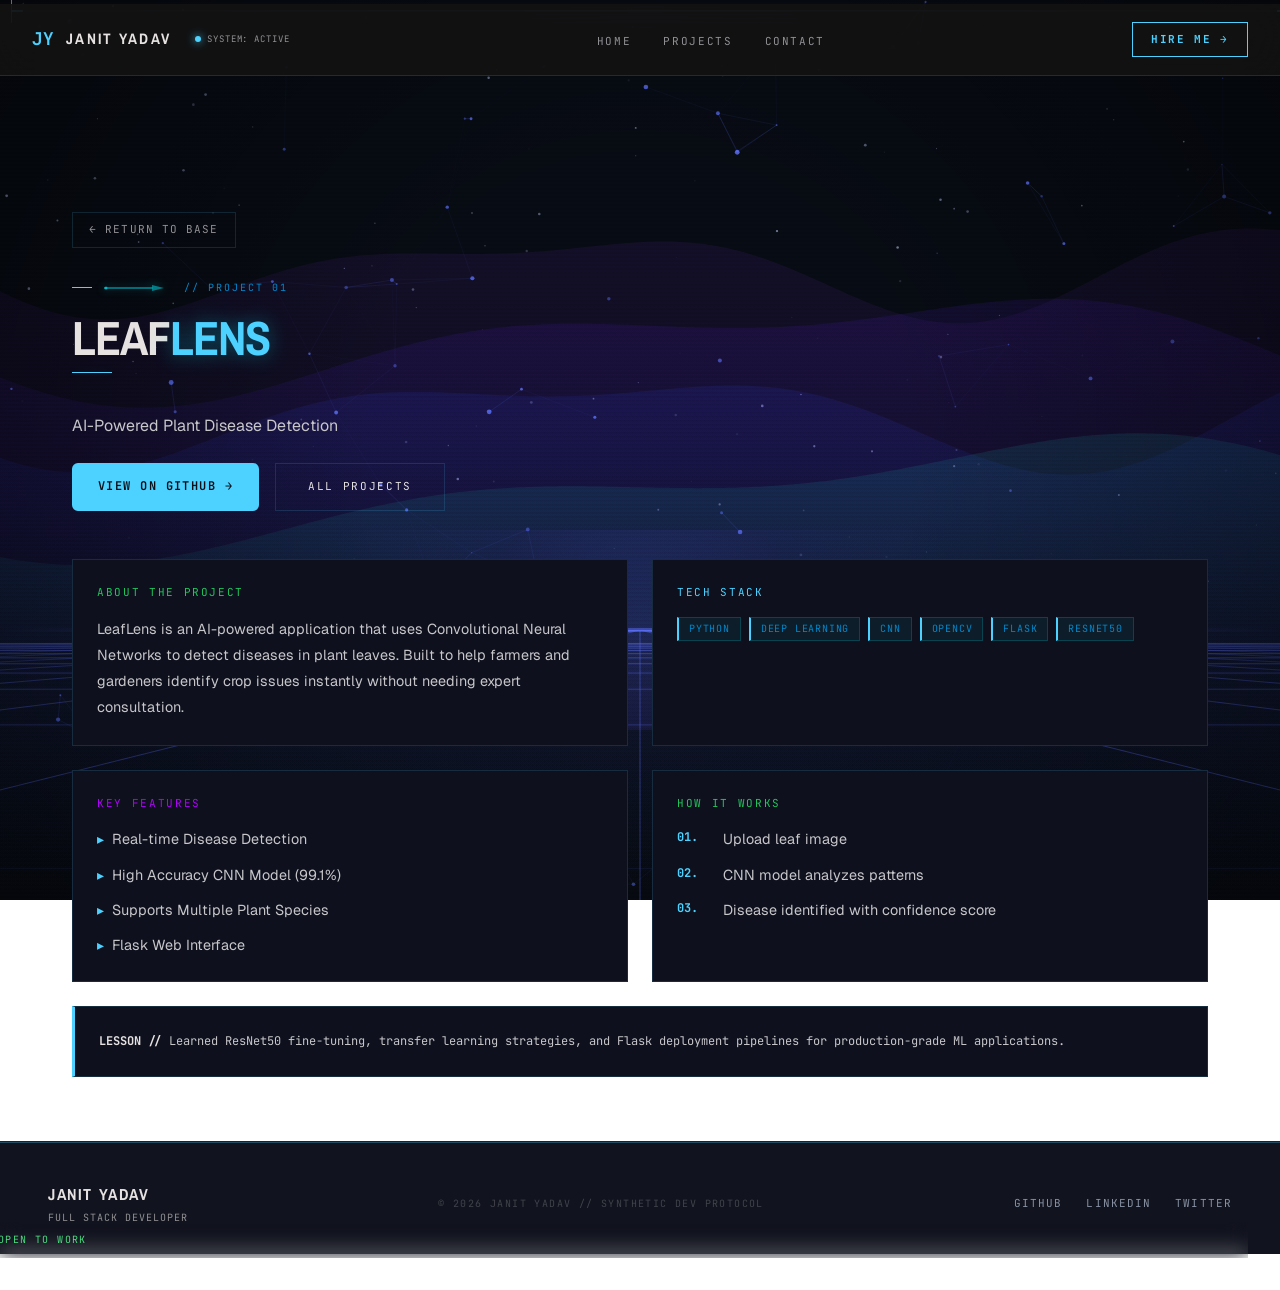
<file: leaflens.html>
<!DOCTYPE html>
<html lang="en">
<head>
  <meta charset="UTF-8"><meta name="viewport" content="width=device-width, initial-scale=1.0">
  <meta name="theme-color" content="#050507">
  <meta name="description" content="LeafLens — AI-powered plant disease detection. Built by Janit Yadav.">
  <title>LeafLens | Janit Yadav</title>
  <link rel="icon" type="image/svg+xml" href="data:image/svg+xml,<svg xmlns='http://www.w3.org/2000/svg' viewBox='0 0 32 32'><rect width='32' height='32' fill='%23050507'/><text x='50%' y='50%' dominant-baseline='central' text-anchor='middle' font-family='monospace' font-weight='800' font-size='14' fill='%2300dbe9'>JY</text></svg>">
  <link rel="preconnect" href="https://fonts.googleapis.com"><link rel="preconnect" href="https://fonts.gstatic.com" crossorigin>
  <link href="https://fonts.googleapis.com/css2?family=Archivo+Narrow:ital,wght@0,400;0,600;0,700;1,700&family=Geist:wght@300;400;500&family=JetBrains+Mono:wght@400;500;700&display=swap" rel="stylesheet">
  <link rel="stylesheet" href="style.css"><link rel="stylesheet" href="forge_additions.css">
</head>
<body>

  <div class="mythic-transition">
    <div class="void-bg"></div>
    <canvas id="mythic-canvas"></canvas>
    <div class="rune-circle"></div>
    <div class="eclipse-portal"></div>
  </div>
  <div class="viewport-frame"><div class="corner corner-tl"></div><div class="corner corner-tr"></div><div class="corner corner-bl"></div><div class="corner corner-br"></div></div>
  <div class="scanline-overlay"></div><div class="scroll-progress"></div>
  <nav>
    <a href="index.html" class="nav-logo"><span class="nav-logo-mark">JY</span><span class="nav-logo-name">Janit Yadav</span><span class="nav-status"><span class="status-dot"></span>SYSTEM: ACTIVE</span></a>
    <ul class="nav-links"><li><a href="index.html">HOME</a></li><li><a href="index.html#projects" class="active">PROJECTS</a></li><li><a href="index.html#contact">CONTACT</a></li></ul>
    <a href="index.html#contact" class="nav-cta">HIRE ME →</a>
    <button class="hamburger" id="hamburger"><span></span><span></span><span></span></button>
  </nav>
  <div class="mobile-menu" id="mobileMenu">
    <button class="mobile-close" id="mobileClose">✕</button>
    <a href="index.html" onclick="closeMobile()">HOME</a>
    <a href="index.html#projects" onclick="closeMobile()">PROJECTS</a>
    <a href="index.html#contact" onclick="closeMobile()">CONTACT</a>
  </div>
  <main>
    <section class="detail-hero">
      <div class="container">
        <a href="index.html#projects" class="back-btn">← RETURN TO BASE</a>
        <div style="display:flex;gap:2rem;align-items:flex-start;flex-wrap:wrap;margin-bottom:3rem">
          <div style="flex:1;min-width:280px">
            <div class="section-eyebrow"><svg class="katana-icon" viewBox="0 0 60 8" width="60" height="8"><line x1="0" y1="4" x2="48" y2="4" stroke="#00dbe9" stroke-width="1.5" stroke-linecap="round" opacity="0.6"/><polygon points="48,1 60,4 48,7" fill="#00dbe9" opacity="0.5"/><circle cx="2" cy="4" r="1.5" fill="#00dbe9" opacity="0.7"/></svg> // PROJECT 01</div>
            <h1 class="section-heading" id="pageTitle">LEAF<span class="accent">LENS</span></h1>
            <div class="heading-rule"></div>
            <p style="font-size:1rem;color:var(--text-secondary);margin-bottom:1.5rem">AI-Powered Plant Disease Detection</p>
            <div style="display:flex;gap:1rem;flex-wrap:wrap">
              <a href="https://github.com/janityadav16/LeafLens" target="_blank" class="btn-primary">VIEW ON GITHUB →</a>
              <a href="index.html#projects" class="btn-secondary">ALL PROJECTS</a>
            </div>
          </div>
        </div>
        <div class="detail-cards-grid">
          <div class="detail-card mouse-glow-target"><div class="detail-card-title" style="color:var(--green)">ABOUT THE PROJECT</div><p class="detail-card-body">LeafLens is an AI-powered application that uses Convolutional Neural Networks to detect diseases in plant leaves. Built to help farmers and gardeners identify crop issues instantly without needing expert consultation.</p></div>
          <div class="detail-card mouse-glow-target"><div class="detail-card-title" style="color:var(--cyan)">TECH STACK</div><div style="display:flex;flex-wrap:wrap;gap:0.5rem;margin-top:0.5rem"><span class="spec-chip">Python</span><span class="spec-chip">Deep Learning</span><span class="spec-chip">CNN</span><span class="spec-chip">OpenCV</span><span class="spec-chip">Flask</span><span class="spec-chip">ResNet50</span></div></div>
        </div>
        <div class="detail-cards-grid">
          <div class="detail-card mouse-glow-target"><div class="detail-card-title" style="color:var(--purple)">KEY FEATURES</div><ul class="detail-feature-list" style="margin-top:0.5rem"><li>Real-time Disease Detection</li><li>High Accuracy CNN Model (99.1%)</li><li>Supports Multiple Plant Species</li><li>Flask Web Interface</li></ul></div>
          <div class="detail-card mouse-glow-target"><div class="detail-card-title" style="color:var(--green)">HOW IT WORKS</div><div style="margin-top:0.5rem"><div class="detail-step"><span class="detail-step-num">01.</span> Upload leaf image</div><div class="detail-step"><span class="detail-step-num">02.</span> CNN model analyzes patterns</div><div class="detail-step"><span class="detail-step-num">03.</span> Disease identified with confidence score</div></div></div>
        </div>
        <div class="lesson-card"><strong>LESSON // </strong>Learned ResNet50 fine-tuning, transfer learning strategies, and Flask deployment pipelines for production-grade ML applications.</div>
      </div>
    </section>
    <footer><div class="footer-inner"><div class="footer-left"><div class="footer-name">Janit Yadav</div><div class="footer-role">Full Stack Developer</div></div><div class="footer-center">© 2026 JANIT YADAV // SYNTHETIC DEV PROTOCOL</div><div class="footer-right"><a href="https://github.com/janityadav16" target="_blank">GITHUB</a><a href="https://www.linkedin.com/in/janit-yadav-461140279/" target="_blank">LINKEDIN</a><a href="https://x.com/janityadav16" target="_blank">TWITTER</a></div></div></footer>
  </main>
  <a href="index.html#contact" class="open-to-work"><span class="ow-dot"></span>OPEN TO WORK</a>
  <script src="https://cdnjs.cloudflare.com/ajax/libs/gsap/3.12.2/gsap.min.js"></script>
  <script src="script.js"></script>
  <script src="js/forge.js"></script>
  <script src="js/transition.js"></script>
</body>
</html>
</file>
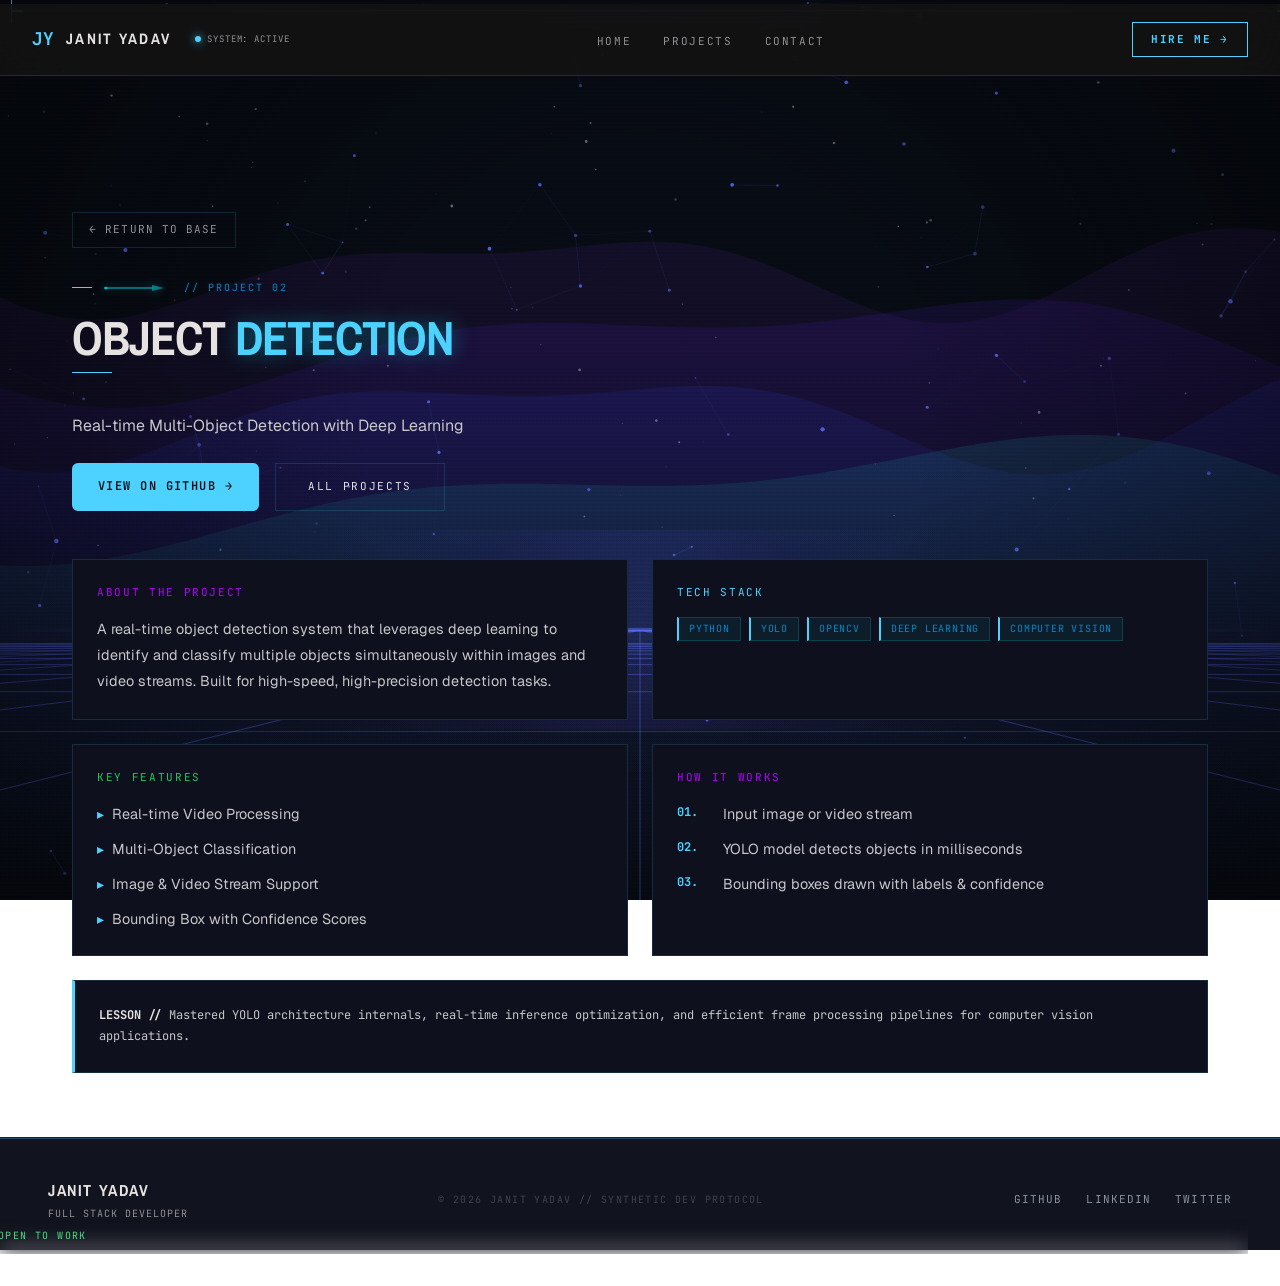
<file: objectdetection.html>
<!DOCTYPE html>
<html lang="en">
<head>
  <meta charset="UTF-8"><meta name="viewport" content="width=device-width, initial-scale=1.0">
  <meta name="theme-color" content="#050507">
  <meta name="description" content="Object Detection — Real-time multi-object detection with YOLO. Built by Janit Yadav.">
  <title>Object Detection | Janit Yadav</title>
  <link rel="icon" type="image/svg+xml" href="data:image/svg+xml,<svg xmlns='http://www.w3.org/2000/svg' viewBox='0 0 32 32'><rect width='32' height='32' fill='%23050507'/><text x='50%' y='50%' dominant-baseline='central' text-anchor='middle' font-family='monospace' font-weight='800' font-size='14' fill='%2300dbe9'>JY</text></svg>">
  <link rel="preconnect" href="https://fonts.googleapis.com"><link rel="preconnect" href="https://fonts.gstatic.com" crossorigin>
  <link href="https://fonts.googleapis.com/css2?family=Archivo+Narrow:ital,wght@0,400;0,600;0,700;1,700&family=Geist:wght@300;400;500&family=JetBrains+Mono:wght@400;500;700&display=swap" rel="stylesheet">
  <link rel="stylesheet" href="style.css"><link rel="stylesheet" href="forge_additions.css">
</head>
<body>

  <div class="mythic-transition">
    <div class="void-bg"></div>
    <canvas id="mythic-canvas"></canvas>
    <div class="rune-circle"></div>
    <div class="eclipse-portal"></div>
  </div>
  <div class="viewport-frame"><div class="corner corner-tl"></div><div class="corner corner-tr"></div><div class="corner corner-bl"></div><div class="corner corner-br"></div></div>
  <div class="scanline-overlay"></div><div class="scroll-progress"></div>
  <nav>
    <a href="index.html" class="nav-logo"><span class="nav-logo-mark">JY</span><span class="nav-logo-name">Janit Yadav</span><span class="nav-status"><span class="status-dot"></span>SYSTEM: ACTIVE</span></a>
    <ul class="nav-links"><li><a href="index.html">HOME</a></li><li><a href="index.html#projects" class="active">PROJECTS</a></li><li><a href="index.html#contact">CONTACT</a></li></ul>
    <a href="index.html#contact" class="nav-cta">HIRE ME →</a>
    <button class="hamburger" id="hamburger"><span></span><span></span><span></span></button>
  </nav>
  <div class="mobile-menu" id="mobileMenu">
    <button class="mobile-close" id="mobileClose">✕</button>
    <a href="index.html" onclick="closeMobile()">HOME</a>
    <a href="index.html#projects" onclick="closeMobile()">PROJECTS</a>
    <a href="index.html#contact" onclick="closeMobile()">CONTACT</a>
  </div>
  <main>
    <section class="detail-hero">
      <div class="container">
        <a href="index.html#projects" class="back-btn">← RETURN TO BASE</a>
        <div style="display:flex;gap:2rem;align-items:flex-start;flex-wrap:wrap;margin-bottom:3rem">
          <div style="flex:1;min-width:280px">
            <div class="section-eyebrow"><svg class="katana-icon" viewBox="0 0 60 8" width="60" height="8"><line x1="0" y1="4" x2="48" y2="4" stroke="#00dbe9" stroke-width="1.5" stroke-linecap="round" opacity="0.6"/><polygon points="48,1 60,4 48,7" fill="#00dbe9" opacity="0.5"/><circle cx="2" cy="4" r="1.5" fill="#00dbe9" opacity="0.7"/></svg> // PROJECT 02</div>
            <h1 class="section-heading" id="pageTitle">OBJECT <span class="accent">DETECTION</span></h1>
            <div class="heading-rule"></div>
            <p style="font-size:1rem;color:var(--text-secondary);margin-bottom:1.5rem">Real-time Multi-Object Detection with Deep Learning</p>
            <div style="display:flex;gap:1rem;flex-wrap:wrap">
              <a href="https://github.com/janityadav16/Minor-project-" target="_blank" class="btn-primary">VIEW ON GITHUB →</a>
              <a href="index.html#projects" class="btn-secondary">ALL PROJECTS</a>
            </div>
          </div>
        </div>
        <div class="detail-cards-grid">
          <div class="detail-card mouse-glow-target"><div class="detail-card-title" style="color:var(--purple)">ABOUT THE PROJECT</div><p class="detail-card-body">A real-time object detection system that leverages deep learning to identify and classify multiple objects simultaneously within images and video streams. Built for high-speed, high-precision detection tasks.</p></div>
          <div class="detail-card mouse-glow-target"><div class="detail-card-title" style="color:var(--cyan)">TECH STACK</div><div style="display:flex;flex-wrap:wrap;gap:0.5rem;margin-top:0.5rem"><span class="spec-chip">Python</span><span class="spec-chip">YOLO</span><span class="spec-chip">OpenCV</span><span class="spec-chip">Deep Learning</span><span class="spec-chip">Computer Vision</span></div></div>
        </div>
        <div class="detail-cards-grid">
          <div class="detail-card mouse-glow-target"><div class="detail-card-title" style="color:var(--green)">KEY FEATURES</div><ul class="detail-feature-list" style="margin-top:0.5rem"><li>Real-time Video Processing</li><li>Multi-Object Classification</li><li>Image &amp; Video Stream Support</li><li>Bounding Box with Confidence Scores</li></ul></div>
          <div class="detail-card mouse-glow-target"><div class="detail-card-title" style="color:var(--purple)">HOW IT WORKS</div><div style="margin-top:0.5rem"><div class="detail-step"><span class="detail-step-num">01.</span> Input image or video stream</div><div class="detail-step"><span class="detail-step-num">02.</span> YOLO model detects objects in milliseconds</div><div class="detail-step"><span class="detail-step-num">03.</span> Bounding boxes drawn with labels &amp; confidence</div></div></div>
        </div>
        <div class="lesson-card"><strong>LESSON // </strong>Mastered YOLO architecture internals, real-time inference optimization, and efficient frame processing pipelines for computer vision applications.</div>
      </div>
    </section>
    <footer><div class="footer-inner"><div class="footer-left"><div class="footer-name">Janit Yadav</div><div class="footer-role">Full Stack Developer</div></div><div class="footer-center">© 2026 JANIT YADAV // SYNTHETIC DEV PROTOCOL</div><div class="footer-right"><a href="https://github.com/janityadav16" target="_blank">GITHUB</a><a href="https://www.linkedin.com/in/janit-yadav-461140279/" target="_blank">LINKEDIN</a><a href="https://x.com/janityadav16" target="_blank">TWITTER</a></div></div></footer>
  </main>
  <a href="index.html#contact" class="open-to-work"><span class="ow-dot"></span>OPEN TO WORK</a>
  <script src="https://cdnjs.cloudflare.com/ajax/libs/gsap/3.12.2/gsap.min.js"></script>
  <script src="script.js"></script>
  <script src="js/forge.js"></script>
  <script src="js/transition.js"></script>
</body>
</html>
</file>
<file: style.css>
@import url('https://fonts.googleapis.com/css2?family=Archivo+Narrow:wght@400;600;700&family=JetBrains+Mono:wght@400;500;700&family=Geist:wght@400;500&display=swap');

:root {
  --bg:#030405; --surface:#0a0c14; --surface-low:#0e111d; --surface-mid:#141826;
  --surface-high:#1c2236; --surface-highest:#242a45;
  --text-primary:#e5e2e1; --text-secondary:#c7c6ca; --text-muted:#919094; --text-dim:#46464a;
  --cyan:#4dd2ff; --cyan-dim:#0088cc; --cyan-glow:rgba(77,210,255,0.15); --cyan-glow-strong:rgba(77,210,255,0.4);
  --ember:#00dbe9; --ember-glow:rgba(0,219,233,0.2);
  --border:rgba(77,210,255,0.15); --border-hover:rgba(77,210,255,0.5);
  --font-display:'Archivo Narrow',sans-serif; --font-body:'Geist',sans-serif; --font-mono:'JetBrains Mono',monospace;
  --color-blue:#4dd2ff; --color-purple:#b300ff; --color-green:#22c55e; --color-yellow:#facc15; --color-red:#ef4444;
  --green:#22c55e; --purple:#b300ff;
}
*,*::before,*::after{box-sizing:border-box;margin:0;padding:0}
html{scroll-behavior:smooth}
body{background:var(--bg);color:var(--text-primary);font-family:var(--font-body);font-size:16px;line-height:1.6;overflow-x:hidden;cursor:crosshair}
body::before{content:'';position:fixed;inset:0;background:repeating-linear-gradient(0deg,transparent,transparent 2px,rgba(0,0,0,0.03) 2px,rgba(0,0,0,0.03) 4px);pointer-events:none;z-index:1}
::selection{background:var(--cyan);color:#002022}
::-webkit-scrollbar{width:3px}
::-webkit-scrollbar-track{background:var(--bg)}
::-webkit-scrollbar-thumb{background:var(--cyan-dim)}
a{text-decoration:none;color:inherit}
img{max-width:100%}
.container{max-width:1200px;margin:0 auto;padding:0 2rem}

/* VIEWPORT FRAME */
.viewport-frame{position:fixed;top:10px;left:10px;right:10px;bottom:10px;border:1px solid rgba(180,180,184,0.1);pointer-events:none;z-index:9990}
.viewport-frame::before{content:'';position:absolute;top:-1px;left:20px;right:20px;height:1px;background:linear-gradient(90deg,transparent,var(--cyan),transparent);opacity:0.4}
.viewport-frame::after{content:'';position:absolute;bottom:-1px;left:20px;right:20px;height:1px;background:linear-gradient(90deg,transparent,var(--cyan-dim),transparent);opacity:0.3}
.corner{position:absolute;width:12px;height:12px;border-color:var(--cyan);border-style:solid;opacity:0.6}
.corner-tl{top:0;left:0;border-width:1px 0 0 1px}
.corner-tr{top:0;right:0;border-width:1px 1px 0 0}
.corner-bl{bottom:0;left:0;border-width:0 0 1px 1px}
.corner-br{bottom:0;right:0;border-width:0 1px 1px 0}

/* SCANLINE */
.scanline-overlay{position:fixed;inset:0;pointer-events:none;z-index:9989;overflow:hidden}
.scanline-overlay::after{content:'';position:absolute;left:0;right:0;height:2px;background:linear-gradient(to bottom,transparent,rgba(0,219,233,0.06),transparent);animation:scanMove 6s linear infinite}
@keyframes scanMove{0%{top:-2px}100%{top:100%}}

/* STATUS DOT */
.status-dot{width:6px;height:6px;background:var(--cyan);border-radius:50%;display:inline-block;margin-right:6px;animation:statusBlink 2s ease-in-out infinite;box-shadow:0 0 8px var(--cyan)}
@keyframes statusBlink{0%,100%{opacity:1}50%{opacity:0.3}}

/* NAV */
nav{position:fixed;top:0;left:0;right:0;height:72px;background:rgba(20,19,19,0.85);backdrop-filter:blur(20px);border-bottom:1px solid var(--border);display:flex;align-items:center;justify-content:space-between;padding:0 2rem;z-index:1000}
.nav-logo{display:flex;align-items:center;gap:12px;text-decoration:none}
.nav-logo-mark{font-family:var(--font-mono);font-size:1.1rem;color:var(--cyan);font-weight:700}
.nav-logo-name{font-family:var(--font-display);font-size:0.95rem;font-weight:700;color:var(--text-primary);text-transform:uppercase;letter-spacing:0.15em}
.nav-status{display:flex;align-items:center;font-family:var(--font-mono);font-size:9px;color:var(--text-muted);letter-spacing:0.1em;text-transform:uppercase;margin-left:12px}
.nav-links{display:flex;list-style:none;gap:2rem}
.nav-links a{font-family:var(--font-mono);font-size:11px;color:var(--text-muted);letter-spacing:0.15em;text-transform:uppercase;transition:color 0.2s;text-decoration:none;padding-bottom:2px}
.nav-links a:hover,.nav-links a.active{color:var(--cyan);border-bottom:1px solid var(--cyan)}
.nav-cta{font-family:var(--font-mono);font-size:11px;font-weight:700;letter-spacing:0.15em;text-transform:uppercase;color:var(--cyan);border:1px solid var(--cyan);padding:8px 18px;background:transparent;cursor:pointer;border-radius:0;transition:all 0.2s;text-decoration:none}
.nav-cta:hover{background:rgba(0,219,233,0.1);box-shadow:0 0 15px var(--cyan-glow-strong)}
.hamburger{display:none;flex-direction:column;gap:5px;background:none;border:none;cursor:pointer;padding:4px}
.hamburger span{display:block;width:22px;height:2px;background:var(--cyan);border-radius:0;transition:all 0.3s}
.mobile-menu{display:none;position:fixed;inset:0;background:rgba(10,10,11,0.97);z-index:999;flex-direction:column;align-items:center;justify-content:center;gap:2rem}
.mobile-menu.open{display:flex}
.mobile-menu a{font-family:var(--font-mono);font-size:1.2rem;color:var(--text-primary);letter-spacing:0.2em;text-transform:uppercase}
.mobile-menu a:hover{color:var(--cyan)}
.mobile-close{background:none;border:1px solid var(--border);color:var(--text-muted);font-size:1.2rem;cursor:pointer;position:absolute;top:1.5rem;right:1.5rem;width:40px;height:40px;display:flex;align-items:center;justify-content:center;border-radius:0}

/* HERO */
.hero{min-height:100vh;display:grid;grid-template-columns:55fr 45fr;align-items:center;padding:0 2rem;padding-top:72px;gap:2rem;position:relative;overflow:hidden}
.hero-left{display:flex;flex-direction:column;gap:1.5rem;z-index:2}
.hero-eyebrow{font-family:var(--font-mono);font-size:11px;color:var(--cyan);letter-spacing:0.2em;text-transform:uppercase;display:flex;flex-direction:column;gap:8px}
.hero-eyebrow-line{width:16px;height:1px;background:var(--cyan)}
.hero-name{font-family:var(--font-display);font-size:clamp(4rem,9vw,8rem);font-weight:700;color:var(--text-primary);letter-spacing:-0.04em;line-height:0.95;text-transform:uppercase}
.role-badge{display:inline-flex;align-items:center;padding:6px 14px;border:1px solid var(--border);background:var(--surface-low);font-family:var(--font-mono);font-size:12px;color:var(--text-secondary);letter-spacing:0.1em;border-left:3px solid var(--cyan);border-radius:0;width:fit-content}
.hero-tagline{font-family:var(--font-body);font-size:16px;color:var(--text-secondary);max-width:420px;line-height:1.7}
.hero-buttons{display:flex;gap:1rem;flex-wrap:wrap}
.btn-primary{display:inline-flex;align-items:center;gap:10px;padding:14px 32px;background:var(--cyan);color:#002022;border:none;font-family:var(--font-mono);font-size:11px;font-weight:700;letter-spacing:0.15em;text-transform:uppercase;cursor:pointer;border-radius:0;transition:box-shadow 0.2s,transform 0.15s;text-decoration:none;position:relative;overflow:hidden}
.btn-primary::before{content:'';position:absolute;inset:0;background:rgba(255,255,255,0.1);transform:translateX(-100%);transition:transform 0.3s ease}
.btn-primary:hover::before{transform:translateX(0)}
.btn-primary:hover{box-shadow:0 0 25px var(--cyan-glow-strong),0 0 50px rgba(0,219,233,0.2);transform:translateY(-2px)}
.btn-primary:active{transform:translateY(1px);box-shadow:0 0 10px var(--cyan-glow)}
.btn-secondary{display:inline-flex;align-items:center;gap:10px;padding:14px 32px;background:transparent;color:var(--text-primary);border:1px solid var(--border);font-family:var(--font-mono);font-size:11px;letter-spacing:0.15em;text-transform:uppercase;cursor:pointer;border-radius:0;transition:all 0.2s;text-decoration:none}
.btn-secondary:hover{border-color:var(--cyan);color:var(--cyan);box-shadow:inset 0 0 10px rgba(0,219,233,0.04)}
.hero-meta{font-family:var(--font-mono);font-size:10px;color:var(--text-dim);letter-spacing:0.1em;text-transform:uppercase}
.hero-right{display:flex;align-items:center;justify-content:center;position:relative;z-index:2}
#bladeCanvas{width:100%;height:100%;min-height:500px}

/* SECTION BASE */
section{padding:6rem 2rem;position:relative}
.section-eyebrow{font-family:var(--font-mono);font-size:10px;color:var(--cyan-dim);letter-spacing:0.2em;text-transform:uppercase;margin-bottom:1rem;display:flex;align-items:center;gap:12px}
.section-eyebrow::before{content:'';width:20px;height:1px;background:var(--cyan);display:inline-block}
.section-heading{font-family:var(--font-display);font-size:clamp(2rem,4vw,3rem);font-weight:700;color:var(--text-primary);letter-spacing:-0.02em;line-height:1.1;text-transform:uppercase;margin-bottom:0.5rem;cursor:default}
.section-heading .accent{color:var(--cyan);text-shadow:0 0 20px rgba(0,219,233,0.4)}
.heading-rule{width:40px;height:1px;background:var(--cyan);margin-bottom:2.5rem;box-shadow:0 0 8px var(--cyan-glow)}
.section-sub{font-family:var(--font-body);color:var(--text-muted);font-size:1rem;margin-bottom:2rem}

/* CARDS */
.card{background:var(--surface-low);border:1px solid var(--border);border-radius:0;position:relative;transition:border-color 0.3s,box-shadow 0.3s}
.card::before{content:'';position:absolute;top:0;left:0;width:3px;height:100%;background:var(--cyan);opacity:0;transition:opacity 0.3s}
.card:hover{border-color:rgba(0,219,233,0.3);box-shadow:0 0 20px rgba(0,219,233,0.06),inset 0 0 20px rgba(0,219,233,0.02)}
.card:hover::before{opacity:1}

/* SPEC CHIP */
.spec-chip{display:inline-flex;align-items:center;padding:3px 10px;background:rgba(0,219,233,0.06);border:1px solid rgba(0,219,233,0.2);border-left:2px solid var(--cyan);font-family:var(--font-mono);font-size:10px;color:var(--cyan-dim);letter-spacing:0.08em;text-transform:uppercase;border-radius:0}

/* ABOUT */
.about-grid{display:grid;grid-template-columns:1fr 1fr;gap:3rem;align-items:start}
.about-canvas-wrap{border:1px solid var(--border);position:relative;background:var(--surface-low);min-height:380px}
.about-hud-label{position:absolute;top:0;left:0;font-family:var(--font-mono);font-size:9px;color:var(--cyan-dim);letter-spacing:0.1em;text-transform:uppercase;padding:6px 10px;background:rgba(0,0,0,0.5);border-right:1px solid var(--border);border-bottom:1px solid var(--border)}
#network-canvas{width:100%;height:100%;min-height:380px;display:block}
.spec-sheet{border:1px solid var(--border);background:var(--surface-low)}
.spec-row{display:flex;align-items:baseline;gap:1rem;padding:0.75rem 1.25rem;border-bottom:1px solid rgba(255,255,255,0.04);font-family:var(--font-mono);font-size:12px}
.spec-row:last-child{border-bottom:none}
.spec-key{color:var(--cyan-dim);letter-spacing:0.1em;text-transform:uppercase;font-size:10px;min-width:100px;flex-shrink:0}
.spec-val{color:var(--text-primary);font-size:13px;font-family:var(--font-body)}
.spec-val.status-active{color:var(--green)}
.stat-cards{display:grid;grid-template-columns:repeat(3,1fr);gap:1rem;margin-top:1.5rem}
.stat-card{background:transparent;border:1px solid var(--border);padding:1.25rem;border-radius:0;position:relative}
.stat-card::before{content:'';position:absolute;top:0;left:0;width:100%;height:2px;background:var(--cyan);opacity:0.4}
.stat-num{font-family:var(--font-display);font-size:2.5rem;font-weight:700;color:var(--cyan);text-shadow:0 0 20px rgba(0,219,233,0.4);cursor:default}
.stat-label{font-family:var(--font-mono);font-size:9px;color:var(--text-muted);letter-spacing:0.15em;text-transform:uppercase;margin-top:4px}

/* ARSENAL */
.arsenal-grid{display:grid;grid-template-columns:repeat(auto-fill,minmax(220px,1fr));gap:1rem;margin-top:2rem}
.arsenal-card{background:var(--surface-low);border:1px solid var(--border);border-left:2px solid var(--skill-color,var(--cyan));border-radius:0;padding:1.25rem;position:relative;transition:all 0.25s ease}
.arsenal-card::after{content:attr(data-skill-name);position:absolute;top:4px;right:8px;font-family:var(--font-mono);font-size:9px;color:var(--text-dim);letter-spacing:0.1em;text-transform:uppercase}
.arsenal-card:hover{background:var(--surface-mid);border-color:var(--skill-color,var(--cyan));transform:translateY(-3px)}
.ac-name{font-family:var(--font-mono);font-size:12px;font-weight:700;color:var(--text-primary);margin-bottom:0.75rem;letter-spacing:0.05em}
.ac-bar-track{display:flex;gap:2px;height:6px;width:100%;margin-bottom:0.5rem}
.ac-bar-segment{flex:1;height:100%;background:var(--surface-high);transition:background 0.1s}
.ac-bar-segment.filled{background:var(--skill-color,var(--cyan));box-shadow:0 0 4px var(--skill-color,var(--cyan))}
.skill-category-badge{display:inline-block;padding:2px 8px;font-family:var(--font-mono);font-size:9px;letter-spacing:0.1em;text-transform:uppercase;border-left:2px solid currentColor;background:rgba(0,0,0,0.3);margin-top:0.5rem}
.skill-ticker{overflow:hidden;border-top:1px solid var(--border);border-bottom:1px solid var(--border);padding:0.75rem 0;margin-bottom:2rem}
.ticker-track{display:flex;gap:2rem;white-space:nowrap;animation:tickerMove 25s linear infinite;font-family:var(--font-mono);font-size:11px;color:var(--text-muted);letter-spacing:0.1em;text-transform:uppercase}
@keyframes tickerMove{0%{transform:translateX(0)}100%{transform:translateX(-50%)}}
.hud-line{font-family:var(--font-mono);font-size:10px;color:var(--cyan-dim);border-left:2px solid var(--cyan);padding-left:12px;margin-bottom:1.5rem}

/* PROJECTS */
.projects-grid{display:grid;grid-template-columns:repeat(auto-fill,minmax(min(100%, 420px),1fr));gap:2rem;margin-top:2rem}
.project-card{background:var(--surface-low);border:1px solid var(--border);border-radius:0;overflow:hidden;position:relative;transition:border-color 0.3s,box-shadow 0.3s}
.project-card:hover{border-color:rgba(0,219,233,0.35);box-shadow:0 0 30px rgba(0,219,233,0.08)}
.project-accent-strip{height:2px;background:var(--cyan);width:100%}
.project-body{padding:1.5rem}
.project-num-watermark{position:absolute;top:0.5rem;right:1rem;font-family:var(--font-display);font-size:8rem;font-weight:700;color:var(--text-primary);opacity:0.04;line-height:1;pointer-events:none;user-select:none}
.project-status-row{display:flex;align-items:center;gap:1rem;margin-bottom:1rem}
.status-live{display:flex;align-items:center;gap:6px;font-family:var(--font-mono);font-size:10px;color:var(--green);letter-spacing:0.1em}
.project-title{font-family:var(--font-display);font-size:1.6rem;font-weight:700;color:var(--text-primary);text-transform:uppercase;margin-bottom:0.75rem;cursor:default}
.project-desc{font-family:var(--font-body);font-size:0.9rem;color:var(--text-secondary);line-height:1.7;margin-bottom:1rem}
.tech-stack{display:flex;flex-wrap:wrap;gap:0.5rem;margin-bottom:1rem}
.project-accuracy{font-family:var(--font-mono);font-size:11px;font-weight:700;letter-spacing:0.1em;text-transform:uppercase;margin-bottom:1rem}
.project-actions{display:flex;gap:0.75rem;flex-wrap:wrap}
.project-link{font-family:var(--font-mono);font-size:11px;letter-spacing:0.1em;text-transform:uppercase;padding:8px 16px;border:1px solid var(--border);color:var(--text-secondary);transition:all 0.2s;border-radius:0}
.project-link:hover{border-color:var(--cyan);color:var(--cyan)}
.project-link.primary{background:var(--cyan);color:#002022;border-color:var(--cyan);font-weight:700}
.project-link.primary:hover{box-shadow:0 0 15px var(--cyan-glow-strong)}
.project-learned{padding:0.75rem 1.5rem;border-top:1px solid var(--border);font-family:var(--font-mono);font-size:10px;color:var(--text-muted);letter-spacing:0.05em}
.project-learned::before{content:'LESSON // ';color:var(--cyan-dim)}
.projects-intro{display:flex;justify-content:space-between;align-items:center;flex-wrap:wrap;gap:1rem;margin-bottom:0.5rem}
.projects-count{font-family:var(--font-mono);font-size:11px;color:var(--text-muted);letter-spacing:0.1em;text-transform:uppercase}

/* CONTACT */
#contact{background:transparent}
.signal-status{display:flex;align-items:center;gap:0.75rem;font-family:var(--font-mono);font-size:10px;color:var(--cyan-dim);margin-bottom:2rem;letter-spacing:0.1em}
.status-sep{color:var(--text-dim)}
.contact-main-grid{display:grid;grid-template-columns:1fr 1fr;gap:3rem;margin-top:2rem}
.social-grid{display:flex;flex-direction:column;gap:0.75rem}
.social-card{background:var(--surface-low);border:1px solid var(--border);border-radius:0;padding:1rem 1.25rem;min-height:72px;text-decoration:none;color:var(--text-secondary);display:flex;align-items:center;gap:1rem;position:relative;overflow:hidden;transition:all 0.25s ease}
.social-card::after{content:'';position:absolute;bottom:0;left:0;right:0;height:1px;background:var(--cyan);transform:scaleX(0);transition:transform 0.3s ease;transform-origin:left}
.social-card:hover{border-color:rgba(0,219,233,0.3);color:var(--text-primary);box-shadow:0 0 15px rgba(0,219,233,0.06)}
.social-card:hover::after{transform:scaleX(1)}
.sc-icon{width:40px;height:40px;background:var(--surface-high);border:1px solid var(--border);display:flex;align-items:center;justify-content:center;font-family:var(--font-mono);font-size:12px;font-weight:700;color:var(--cyan);flex-shrink:0;border-radius:0}
.sc-name{font-family:var(--font-mono);font-size:12px;color:var(--text-primary);font-weight:700;text-transform:uppercase;letter-spacing:0.08em}
.sc-handle{font-size:11px;color:var(--text-muted);margin-top:2px}
.sc-arrow{margin-left:auto;font-size:1.1rem;color:var(--text-dim);transition:color 0.2s}
.social-card:hover .sc-arrow{color:var(--cyan)}
.contact-form-card{background:var(--surface-low);border:1px solid var(--border);padding:2rem}
.cf-row{display:grid;grid-template-columns:1fr 1fr;gap:1.5rem;margin-bottom:1.5rem}
.cf-group{display:flex;flex-direction:column;gap:0.5rem;position:relative;margin-bottom:1.5rem}
.cf-label{font-family:var(--font-mono);font-size:10px;color:var(--cyan-dim);letter-spacing:0.15em;text-transform:uppercase}
.cf-input{background:transparent;border:none;border-bottom:1px solid var(--border);border-radius:0;color:var(--text-primary);font-family:var(--font-mono);padding:12px 0;font-size:13px;transition:border-color 0.2s;width:100%}
.cf-input:focus{border-bottom-color:var(--cyan);box-shadow:0 1px 0 var(--cyan);outline:none}
.cf-textarea{resize:vertical;min-height:120px}
.cf-counter{font-family:var(--font-mono);font-size:10px;color:var(--text-dim);text-align:right;margin-top:4px}
.cf-submit{width:100%;padding:14px 32px;background:var(--cyan);color:#002022;border:none;font-family:var(--font-mono);font-size:11px;font-weight:700;letter-spacing:0.15em;text-transform:uppercase;cursor:pointer;border-radius:0;transition:all 0.2s;margin-top:1rem}
.cf-submit:hover{box-shadow:0 0 25px var(--cyan-glow-strong);transform:translateY(-2px)}
.cf-group.focused .cf-input{border-bottom-color:var(--cyan)}

/* FOOTER */
footer{background:rgba(5,5,7,0.9);border-top:1px solid var(--border);padding:2rem;position:relative}
footer::before{content:'';position:absolute;top:0;left:0;right:0;height:1px;background:var(--cyan);opacity:0.3}
.footer-inner{max-width:1200px;margin:0 auto;display:flex;align-items:center;justify-content:space-between;flex-wrap:wrap;gap:1rem}
.footer-left{}
.footer-name{font-family:var(--font-display);font-size:1rem;font-weight:700;text-transform:uppercase;letter-spacing:0.1em;color:var(--text-primary)}
.footer-role{font-family:var(--font-mono);font-size:10px;color:var(--text-muted);letter-spacing:0.1em;text-transform:uppercase;margin-top:2px}
.footer-center{font-family:var(--font-mono);font-size:10px;color:var(--text-dim);letter-spacing:0.05em;text-align:center}
.footer-right{display:flex;gap:1.5rem}
.footer-right a{font-family:var(--font-mono);font-size:10px;color:var(--text-muted);letter-spacing:0.15em;text-transform:uppercase;transition:color 0.2s}
.footer-right a:hover{color:var(--cyan)}

/* SCROLL PROGRESS */
.scroll-progress{position:fixed;top:0;left:0;height:2px;background:var(--cyan);z-index:9999;width:0%;transition:width 0.1s;box-shadow:0 0 8px var(--cyan-glow)}

/* BLADE MINI */
.blade-mini{width:80px;height:200px;opacity:0.5;flex-shrink:0}

/* DETAIL PAGE */
.detail-hero{padding-top:calc(72px + 4rem);padding-bottom:4rem;padding-left:2rem;padding-right:2rem;min-height:auto}
.back-btn{display:inline-flex;align-items:center;gap:0.5rem;font-family:var(--font-mono);font-size:11px;letter-spacing:0.1em;text-transform:uppercase;color:var(--text-muted);border:1px solid var(--border);padding:8px 16px;margin-bottom:2rem;transition:all 0.2s;border-radius:0}
.back-btn:hover{color:var(--cyan);border-color:var(--cyan)}
.detail-cards-grid{display:grid;grid-template-columns:repeat(auto-fit,minmax(280px,1fr));gap:1.5rem;margin-bottom:1.5rem}
.detail-card{background:var(--surface-low);border:1px solid var(--border);border-radius:0;padding:1.5rem}
.detail-card-title{font-family:var(--font-mono);font-size:11px;letter-spacing:0.15em;text-transform:uppercase;margin-bottom:1rem}
.detail-card-body{color:var(--text-secondary);line-height:1.8;font-size:0.9rem}
.detail-feature-list{list-style:none;display:flex;flex-direction:column;gap:0.75rem}
.detail-feature-list li{color:var(--text-secondary);font-size:0.9rem}
.detail-feature-list li::before{content:'▸ ';color:var(--cyan);margin-right:4px}
.detail-step{display:flex;gap:1rem;align-items:flex-start;color:var(--text-secondary);font-size:0.9rem;margin-bottom:0.75rem}
.detail-step-num{font-family:var(--font-mono);font-size:12px;font-weight:700;color:var(--cyan);min-width:30px}
.lesson-card{background:var(--surface-low);border:1px solid var(--border);border-left:3px solid var(--cyan);padding:1.5rem;font-family:var(--font-mono);font-size:12px;color:var(--text-secondary);line-height:1.8}
.lesson-card strong{color:var(--text-primary)}

/* RESPONSIVE */
@media(max-width:1024px){
  .hero{grid-template-columns:1fr}
  #bladeCanvas{min-height:350px}
  .about-grid{grid-template-columns:1fr}
  .contact-main-grid{grid-template-columns:1fr}
  .projects-grid{grid-template-columns:1fr}
}
@media(max-width:768px){
  .viewport-frame{display:none}
  body{cursor:default}
  .arsenal-grid{grid-template-columns:repeat(2,1fr)}
  .social-grid{}
  .cf-row{grid-template-columns:1fr}
  nav{padding:0 1rem}
  section{padding:3rem 1rem}
  .hero-name{font-size:clamp(3rem,12vw,5rem)}
  .nav-links{display:none}
  .hamburger{display:flex}
  .blade-mini{display:none}
  .stat-cards{grid-template-columns:repeat(3,1fr)}
  .projects-grid{grid-template-columns:1fr}
  .hero{padding:0 1rem;padding-top:72px}
  .open-to-work{bottom:1rem;right:1rem;padding:8px 12px;font-size:9px}
}
@media(max-width:480px){
  .nav-status{display:none}
  .spec-row{flex-direction:column;align-items:flex-start;gap:4px}
  .spec-val{text-align:left}
  .hero-buttons{flex-direction:column;width:100%}
  .hero-buttons a{width:100%;justify-content:center}
  .open-to-work{display:none}
  .projects-intro{flex-direction:column;align-items:flex-start;gap:0.5rem}
  .arsenal-grid{grid-template-columns:repeat(2,1fr);gap:0.6rem}
  .arsenal-card{padding:0.85rem}
  .stat-cards{grid-template-columns:repeat(2,1fr)}
  .footer-inner{flex-direction:column;text-align:center}
  .footer-right{justify-content:center}
}

/* NETWORK CANVAS */
#network-canvas{display:block;width:100%;height:100%}

/* ANIMATIONS */
@keyframes fadeInUp{from{opacity:0;transform:translateY(30px)}to{opacity:1;transform:translateY(0)}}
.reveal{opacity:0;transform:translateY(30px);transition:opacity 0.7s ease,transform 0.7s ease}
.reveal.visible{opacity:1;transform:translateY(0)}

/* TRUST BADGES */
.trust-badges{display:flex;gap:1.5rem;flex-wrap:wrap;margin-bottom:1.5rem}
.trust-badges span{font-family:var(--font-mono);font-size:10px;color:var(--text-muted);letter-spacing:0.1em;text-transform:uppercase}
.trust-badges span::before{content:'✓ ';color:var(--cyan)}

/* LEARNING ROW */
.learning-row{display:flex;align-items:center;gap:0.75rem;margin-top:2rem;font-family:var(--font-mono);font-size:11px;color:var(--text-muted);letter-spacing:0.1em}
.learn-label{color:var(--cyan-dim);text-transform:uppercase}
.learn-text{color:var(--cyan)}
.learn-cursor{color:var(--cyan);animation:blink 1s infinite}
@keyframes blink{0%,100%{opacity:1}50%{opacity:0}}

/* OPEN TO WORK */
.open-to-work{position:fixed;bottom:2rem;right:2rem;display:flex;align-items:center;gap:8px;padding:10px 16px;background:rgba(20,19,19,0.9);border:1px solid var(--border);font-family:var(--font-mono);font-size:10px;color:var(--text-secondary);letter-spacing:0.1em;text-transform:uppercase;backdrop-filter:blur(10px);z-index:100;transition:border-color 0.2s;border-radius:0}
.open-to-work:hover{border-color:var(--cyan);color:var(--cyan)}
.ow-dot{width:8px;height:8px;background:var(--green);border-radius:50%;animation:statusBlink 2s infinite}

/* SCROLL-TRIGGERED REVEAL ANIMATIONS */
.reveal-section {
  opacity: 0 !important;
  transform: translateY(32px) !important;
  transition: opacity 0.65s cubic-bezier(0.22, 1, 0.36, 1) !important, transform 0.65s cubic-bezier(0.22, 1, 0.36, 1) !important;
}

.reveal-section.revealed {
  opacity: 1 !important;
  transform: translateY(0) !important;
}

.reveal-item {
  opacity: 0 !important;
  transform: translateY(32px) !important;
  transition: opacity 0.65s cubic-bezier(0.22, 1, 0.36, 1) !important, transform 0.65s cubic-bezier(0.22, 1, 0.36, 1) !important;
}

.revealed .reveal-item {
  opacity: 1 !important;
  transform: translateY(0) !important;
}

/* ── FEATURE 1: PAGE LOAD BOOT SEQUENCE ── */
#bootOverlay {
  position: fixed;
  inset: 0;
  background: #080c14;
  z-index: 9999;
  display: flex;
  justify-content: center;
  align-items: center;
  font-family: var(--font-mono), monospace;
  transition: opacity 0.6s ease;
}

.boot-terminal {
  max-width: 480px;
  width: 90%;
  padding: 2.5rem;
  background: rgba(255, 255, 255, 0.01);
  border: 1px solid rgba(91, 110, 245, 0.15);
  border-radius: 12px;
  box-shadow: 0 10px 40px rgba(0, 0, 0, 0.5);
  box-sizing: border-box;
}

.boot-line {
  color: #5b6ef5;
  font-size: 13px;
  margin-bottom: 0.8rem;
  line-height: 1.6;
  white-space: pre-wrap;
  word-wrap: break-word;
}

.boot-line .success-check {
  color: #4ade80;
  font-weight: bold;
}

.boot-cursor {
  display: inline-block;
  width: 8px;
  height: 15px;
  background: #5b6ef5;
  margin-left: 4px;
  vertical-align: middle;
  animation: bootBlink 0.8s infinite;
}

@keyframes bootBlink {
  0%, 100% { opacity: 1; }
  50% { opacity: 0; }
}

/* ── FEATURE 3: CURRENTLY BUILDING TICKER ── */
.status-ticker {
  display: flex;
  align-items: center;
  justify-content: space-between;
  width: 100%;
  border-top: 1px solid rgba(91, 110, 245, 0.12);
  border-bottom: 1px solid rgba(91, 110, 245, 0.12);
  padding: 10px 0;
  margin: 1.5rem 0;
  box-sizing: border-box;
  font-family: var(--font-mono), monospace;
  background: transparent;
  gap: 1.5rem;
}

.ticker-left {
  display: flex;
  align-items: center;
  gap: 8px;
  flex-shrink: 0;
}

.pulse-dot {
  width: 6px;
  height: 6px;
  background: #4ade80;
  border-radius: 50%;
  display: inline-block;
  animation: tickerPulse 1.5s infinite;
}

@keyframes tickerPulse {
  0%, 100% { transform: scale(1); opacity: 1; }
  50% { transform: scale(1.4); opacity: 0.5; }
}

.ticker-label {
  color: #4ade80;
  font-size: 11px;
  letter-spacing: 0.15em;
  font-weight: 700;
}

.ticker-right {
  display: flex;
  align-items: center;
  overflow: hidden;
  height: 18px;
  flex-grow: 1;
}

.ticker-text {
  color: rgba(91, 110, 245, 0.6);
  font-size: 11px;
  opacity: 1;
  transition: opacity 0.4s ease-in-out;
}

/* ── FEATURE 4: VERTICAL TIMELINE SECTION ── */
.timeline-wrap {
  position: relative;
  max-width: 900px;
  margin: 3rem auto 0;
  padding: 2rem 0;
}

.timeline-wrap::before {
  content: '';
  position: absolute;
  top: 0;
  bottom: 0;
  left: 50%;
  width: 1px;
  background: rgba(91, 110, 245, 0.25);
  transform: translateX(-50%);
}

.timeline-item {
  position: relative;
  width: 50%;
  padding: 1.5rem 3rem;
  box-sizing: border-box;
}

.timeline-item-left {
  left: 0;
  text-align: right;
}

.timeline-item-right {
  left: 50%;
  text-align: left;
}

.timeline-dot {
  position: absolute;
  top: 1.8rem;
  width: 8px;
  height: 8px;
  background: #5b6ef5;
  border-radius: 50%;
  box-shadow: 0 0 12px #5b6ef5;
  z-index: 2;
}

.timeline-item-left .timeline-dot {
  right: -4px;
}

.timeline-item-right .timeline-dot {
  left: -4px;
}

.timeline-year {
  font-family: var(--font-mono), monospace;
  font-size: 13px;
  color: #5b6ef5;
  letter-spacing: 0.15em;
  margin-bottom: 0.5rem;
}

.timeline-title {
  color: #e8eaf6;
  font-size: 16px;
  font-weight: 600;
  margin-bottom: 0.75rem;
}

.timeline-desc {
  color: #8892a4;
  font-size: 13px;
  line-height: 1.7;
  margin-bottom: 0.75rem;
}

.timeline-tags {
  display: flex;
  flex-wrap: wrap;
  gap: 0.5rem;
}

.timeline-item-left .timeline-tags {
  justify-content: flex-end;
}

.timeline-tag {
  display: inline-flex;
  align-items: center;
  padding: 3px 10px;
  background: rgba(91, 110, 245, 0.06);
  border: 1px solid rgba(91, 110, 245, 0.2);
  border-left: 2px solid #5b6ef5;
  font-family: var(--font-mono), monospace;
  font-size: 10px;
  color: #5b6ef5;
  letter-spacing: 0.08em;
  text-transform: uppercase;
  border-radius: 0;
}

.timeline-tag.success {
  background: rgba(74, 222, 128, 0.06);
  border-color: rgba(74, 222, 128, 0.2);
  border-left-color: #4ade80;
  color: #4ade80;
}

@media (max-width: 768px) {
  .timeline-wrap::before {
    left: 20px;
  }
  .timeline-item {
    width: 100%;
    left: 0 !important;
    text-align: left !important;
    padding: 1.5rem 1rem 1.5rem 3rem;
  }
  .timeline-dot {
    left: 16px !important;
    right: auto !important;
  }
  .timeline-item-left .timeline-tags {
    justify-content: flex-start;
  }
}

/* ── FEATURE 5: WORKING CONTACT FORM ── */
.contact-form-container {
  max-width: 720px;
  margin: 3rem auto 0;
}

.cf-input {
  background: rgba(255, 255, 255, 0.03) !important;
  border: 1px solid #1e2545 !important;
  border-radius: 8px !important;
  padding: 12px 16px !important;
  font-family: var(--font-mono), monospace !important;
  color: #e8eaf6 !important;
  width: 100% !important;
  box-sizing: border-box !important;
  transition: border-color 0.2s, box-shadow 0.2s !important;
}

.cf-input::placeholder {
  color: #8892a488;
}

.cf-input:focus {
  border-color: #5b6ef5 !important;
  box-shadow: 0 0 0 3px rgba(91, 110, 245, 0.1) !important;
  outline: none !important;
}

.cf-label {
  display: block;
  font-family: var(--font-mono), monospace;
  font-size: 11px;
  color: #5b6ef599;
  letter-spacing: 0.12em;
  text-transform: uppercase;
  margin-bottom: 0.5rem;
}

.cf-submit-btn {
  background: linear-gradient(135deg, #5b6ef5, #7c3aed) !important;
  color: white !important;
  border: none !important;
  border-radius: 8px !important;
  padding: 14px !important;
  width: 100% !important;
  font-family: var(--font-mono), monospace !important;
  font-weight: 600;
  letter-spacing: 0.05em;
  cursor: pointer !important;
  transition: opacity 0.2s, transform 0.2s !important;
}

.cf-submit-btn:hover {
  opacity: 0.85;
  transform: translateY(-1px);
}

.cf-submit-btn:disabled {
  opacity: 0.6 !important;
  cursor: not-allowed !important;
}

.form-status-msg {
  padding: 1rem;
  border-radius: 8px;
  line-height: 1.6;
}

.social-links-row {
  display: grid;
  grid-template-columns: repeat(4, 1fr);
  gap: 1rem;
  margin-top: 3rem;
}

@media (max-width: 768px) {
  .social-links-row {
    grid-template-columns: repeat(2, 1fr);
  }
}

@media (max-width: 480px) {
  .social-links-row {
    grid-template-columns: 1fr;
  }
}

/* ── FEATURE 8: KONAMI CODE EASTER EGG ── */
.secret-modal-backdrop {
  position: fixed;
  inset: 0;
  background: rgba(8, 12, 20, 0.97);
  z-index: 10000;
  display: flex;
  justify-content: center;
  align-items: center;
  opacity: 0;
  pointer-events: none;
  transition: opacity 0.3s ease;
}

.secret-modal-backdrop.show {
  opacity: 1;
  pointer-events: auto;
}

.secret-modal {
  background: #080c14;
  border: 1px solid #5b6ef5;
  border-radius: 12px;
  max-width: 480px;
  width: 90%;
  padding: 32px;
  position: relative;
  box-shadow: 0 0 30px rgba(91, 110, 245, 0.25);
  box-sizing: border-box;
  font-family: var(--font-mono), monospace;
}

.secret-close-btn {
  position: absolute;
  top: 16px;
  right: 16px;
  background: none;
  border: none;
  color: #5b6ef599;
  font-size: 20px;
  cursor: pointer;
  transition: color 0.2s;
}

.secret-close-btn:hover {
  color: #5b6ef5;
}

.secret-terminal-line {
  color: #e8eaf6;
  font-size: 13px;
  line-height: 1.6;
  margin-bottom: 0.5rem;
  white-space: pre-wrap;
}

.secret-terminal-line.success {
  color: #4ade80;
}

.secret-terminal-line.accent {
  color: #5b6ef5;
}

.secret-terminal-line a {
  color: #5b6ef5;
  text-decoration: underline;
  cursor: pointer;
}

.secret-terminal-line a:hover {
  color: #4ade80;
}
</file>
<file: forge_additions.css>
/* ═══════════════════════════════ FORGE ADDITIONS ═══════════════════════════════ */

/* BODY atmosphere */
body {
  background: #05020a;
  background-image:
    radial-gradient(ellipse 80% 60% at 20% 0%, rgba(138,43,226,0.08) 0%, transparent 60%),
    radial-gradient(ellipse 60% 40% at 80% 100%, rgba(0,219,233,0.04) 0%, transparent 50%);
  animation: lightningTheme 8s infinite;
}

@keyframes lightningTheme {
  0%, 91%, 93%, 95%, 100% { background-color: #05020a; }
  92% { background-color: #1a0b2e; }
  94% { background-color: #2d134d; }
}

/* HERO STYLES REMOVED (Scroller disabled for smooth transition) */

/* CYBER DIVIDER */
.cyber-divider {
  display: flex; align-items: center; gap: 1rem;
  padding: 1.5rem 2rem; max-width: 1100px; margin: 0 auto;
}
.cd-line { flex: 1; height: 1px; background: linear-gradient(90deg, transparent, rgba(0,219,233,0.3), transparent); }
.cd-label { font-family: 'JetBrains Mono',monospace; font-size: 9px; color: rgba(0,219,233,0.4); letter-spacing: 0.2em; white-space: nowrap; }

/* KATANA ICON */
.katana-icon {
  display: inline-block; vertical-align: middle; margin-right: 8px;
  filter: drop-shadow(0 0 4px rgba(0,219,233,0.6));
  animation: kPulse 2s ease-in-out infinite;
}
@keyframes kPulse {
  0%,100% { opacity: 0.6; filter: drop-shadow(0 0 4px rgba(0,219,233,0.6)); }
  50% { opacity: 1; filter: drop-shadow(0 0 8px rgba(0,219,233,0.9)); }
}

/* MOUSE GLOW TARGET */
.mouse-glow-target { --mouse-x: 50%; --mouse-y: 50%; position: relative; isolation: isolate; }
.mouse-glow-target::after {
  content: ''; position: absolute; inset: -1px;
  background: radial-gradient(300px circle at var(--mouse-x) var(--mouse-y), rgba(0,136,255,0.15), transparent 50%);
  pointer-events: none; opacity: 0; transition: opacity 0.3s; z-index: 10;
}
.mouse-glow-target:hover::after { opacity: 1; }

/* ARSENAL IMPROVED */
.arsenal-section-grid {
  display: grid; grid-template-columns: 1fr 1fr 1fr;
  gap: 2rem; margin-top: 2rem;
}
.arsenal-category {
  background: var(--surface-low); border: 1px solid var(--border);
  border-radius: 0; overflow: hidden;
}
.arsenal-category-header {
  padding: 1rem 1.25rem; border-bottom: 1px solid var(--border);
  display: flex; align-items: center; gap: 0.75rem;
}
.arsenal-category-title {
  font-family: var(--font-mono); font-size: 11px; font-weight: 700;
  letter-spacing: 0.15em; text-transform: uppercase;
}
.arsenal-category-icon { width: 8px; height: 8px; border-radius: 50%; flex-shrink: 0; }
.arsenal-skill-row {
  padding: 0.85rem 1.25rem; border-bottom: 1px solid rgba(255,255,255,0.03);
  display: flex; flex-direction: column; gap: 0.4rem;
}
.arsenal-skill-row:last-child { border-bottom: none; }
.skill-row-top { display: flex; justify-content: space-between; align-items: center; }
.skill-name-label { font-family: var(--font-mono); font-size: 11px; color: var(--text-primary); letter-spacing: 0.05em; }
.skill-pct-label { font-family: var(--font-mono); font-size: 9px; color: var(--text-dim); letter-spacing: 0.08em; }
.skill-bar-wrap { display: flex; gap: 2px; height: 5px; }
.skill-bar-seg { flex: 1; height: 100%; background: var(--surface-high); border-radius: 0; transition: background 0.15s; }
.skill-bar-seg.filled { 
  box-shadow: 0 0 3px var(--seg-color, var(--cyan)); 
  animation: segPulse 2s infinite alternate;
}
@keyframes segPulse {
  0% { opacity: 0.7; box-shadow: 0 0 2px var(--seg-color, var(--cyan)); }
  100% { opacity: 1; box-shadow: 0 0 8px var(--seg-color, var(--cyan)); }
}

/* FORGE CANVAS z-index fix — all content above it */
nav, main, .viewport-frame, .scanline-overlay, .scroll-progress, .open-to-work {
  position: relative; z-index: 2;
}
nav { z-index: 1000; }

/* Make all sections transparent so forge canvas shows through */
section, #contact, footer {
  background: transparent !important;
  position: relative;
  z-index: 2;
}
/* Footer keeps a thin top border for definition */
footer {
  background: rgba(5,5,7,0.85) !important;
}

/* PERFORMANCE */
.about-canvas-wrap { will-change: transform; }

/* RESPONSIVE FORGE */
@media(max-width:768px) {
  .cyber-divider { padding: 1rem; }
  .katana-icon { display: none; }
}
@media(prefers-reduced-motion: reduce) {
  #forgeCanvas, #katanaCanvas { display: none !important; }
  * { animation: none !important; transition: none !important; }
}

/* NEURAL HUD */
.bio-module-inner {
  position: absolute; inset: 0; background: #05080f;
  overflow: hidden; font-family: 'JetBrains Mono', monospace; color: #a1a1aa;
}
.bio-hud-header {
  position: absolute; top: 1rem; left: 1rem; z-index: 10;
  font-size: 0.75rem; letter-spacing: 0.1em; color: var(--color-blue);
  text-shadow: 0 0 5px var(--color-blue); opacity: 0.8;
}
.bio-scanline {
  position: absolute; inset: 0; z-index: 5; pointer-events: none;
  background: linear-gradient(to bottom, transparent, rgba(77,210,255,0.05) 50%, transparent);
  height: 20%; animation: scanline 4s linear infinite;
}
@keyframes scanline {
  0% { transform: translateY(-100%); }
  100% { transform: translateY(500%); }
}
#neural-hud-canvas {
  position: absolute; inset: 0; width: 100%; height: 100%; z-index: 2;
}
.bio-corners > div {
  position: absolute; width: 8px; height: 8px; border: 1px solid var(--color-blue);
  z-index: 10; opacity: 0.5;
}
.bio-corners .c-tl { top: 0; left: 0; border-right: none; border-bottom: none; }
.bio-corners .c-tr { top: 0; right: 0; border-left: none; border-bottom: none; }
.bio-corners .c-bl { bottom: 0; left: 0; border-right: none; border-top: none; }
.bio-corners .c-br { bottom: 0; right: 0; border-left: none; border-top: none; }

.bio-hud-bottom-left, .bio-hud-bottom-right {
  position: absolute; bottom: 1rem; z-index: 10;
  font-size: 0.65rem; letter-spacing: 0.05em; line-height: 1.4;
}
.bio-hud-bottom-left { left: 1rem; }
.bio-hud-bottom-right { right: 1rem; text-align: right; }
.bio-hud-bottom-left span, .bio-hud-bottom-right span { color: #fff; }

.neural-tooltip {
  position: absolute; background: rgba(5,8,15,0.9); border: 1px solid var(--color-blue);
  padding: 0.5rem 0.75rem; color: #fff; font-size: 0.7rem; pointer-events: none;
  opacity: 0; transition: opacity 0.2s, transform 0.2s; z-index: 20;
  box-shadow: 0 0 10px rgba(77,210,255,0.2); transform: translate(-50%, -100%);
  white-space: nowrap; font-family: 'JetBrains Mono', monospace;
}
.neural-tooltip.active { opacity: 1; transform: translate(-50%, -120%); }
.neural-tooltip .tt-title { color: var(--color-blue); margin-bottom: 2px; font-weight: bold; font-size: 0.8rem; }
.neural-tooltip .tt-stat { color: #a1a1aa; }

/* MYTHIC TRANSITION */
.mythic-transition {
  position: fixed; inset: 0; z-index: 9999; pointer-events: none;
  display: flex; align-items: center; justify-content: center;
  overflow: hidden;
}
.mythic-transition .void-bg {
  position: absolute; inset: 0; background: radial-gradient(circle at center, #2d004d 0%, #050508 80%);
  opacity: 0; transform: scale(1.2); pointer-events: none;
}
#mythic-canvas {
  position: absolute; inset: 0; width: 100vw; height: 100vh; z-index: 2; pointer-events: none;
}
.rune-circle {
  position: absolute; width: 100%; height: 100%; border-radius: 50%;
  z-index: 3; pointer-events: none; opacity: 0; transform: scale(0.8) rotate(0deg);
  display: flex; align-items: center; justify-content: center;
}
.rune {
  position: absolute; color: var(--color-cyan, #00e5ff); font-family: 'JetBrains Mono', monospace;
  font-size: 24px; font-weight: bold; text-shadow: 0 0 10px var(--color-cyan, #00e5ff);
}
.eclipse-portal {
  position: absolute; width: 100vw; height: 100vh; background: #050507; z-index: 4;
  clip-path: polygon(50% 50%, 50% 50%, 50% 50%, 50% 50%); /* Starts closed as a point */
  display: flex; align-items: center; justify-content: center; pointer-events: none;
}

/* ═══════════════════ NEW TECH CARD SYSTEM ═══════════════════ */
.skills-categories-grid {
  display: grid;
  grid-template-columns: 1fr;
  gap: 2.5rem;
  margin-top: 2rem;
  perspective: 1000px;
}

.skills-category-group {
  display: flex;
  flex-direction: column;
  gap: 1.25rem;
}

.skills-cat-title {
  font-family: 'JetBrains Mono', monospace;
  font-size: 11px;
  font-weight: 700;
  letter-spacing: 0.15em;
  color: rgba(0, 219, 233, 0.4);
  text-transform: uppercase;
  border-left: 2px solid #00dbe9;
  padding-left: 8px;
}

.tech-cards-grid {
  display: grid;
  grid-template-columns: repeat(auto-fill, minmax(200px, 1fr));
  gap: 1.25rem;
}

.tech-card-3d {
  height: 120px;
  perspective: 1000px;
  cursor: pointer;
}

.card-inner {
  position: relative;
  width: 100%;
  height: 100%;
  background: rgba(13, 16, 32, 0.75);
  backdrop-filter: blur(12px);
  -webkit-backdrop-filter: blur(12px);
  border: 1px solid rgba(0, 219, 233, 0.15);
  border-radius: 10px;
  transform-style: preserve-3d;
  transition: border-color 0.15s ease, box-shadow 0.15s ease;
  overflow: hidden;
}

.tech-card-3d:hover .card-inner {
  border-color: rgba(0, 219, 233, 0.5);
  box-shadow: 0 8px 24px rgba(0, 219, 233, 0.12), 0 0 15px rgba(0, 219, 233, 0.08);
}

.card-glare {
  position: absolute;
  inset: 0;
  pointer-events: none;
  z-index: 5;
  opacity: 0;
  transition: opacity 0.2s ease;
}

.card-content {
  position: absolute;
  inset: 0;
  padding: 1.25rem;
  display: flex;
  flex-direction: column;
  justify-content: space-between;
  transform-style: preserve-3d;
  z-index: 2;
}

.tech-icon-wrap {
  width: 32px;
  height: 32px;
  display: flex;
  align-items: center;
  justify-content: center;
  border-radius: 6px;
  background: rgba(255, 255, 255, 0.02);
  border: 1px solid rgba(255, 255, 255, 0.05);
  transition: all 0.3s ease;
}

.tech-icon-wrap.cyan {
  color: #00dbe9;
  border-color: rgba(0, 219, 233, 0.15);
}

.tech-icon-wrap.purple {
  color: #b300ff;
  border-color: rgba(179, 0, 255, 0.15);
}

.tech-card-3d:hover .tech-icon-wrap.cyan {
  background: rgba(0, 219, 233, 0.08);
  box-shadow: 0 0 12px rgba(0, 219, 233, 0.2);
}

.tech-card-3d:hover .tech-icon-wrap.purple {
  background: rgba(179, 0, 255, 0.08);
  box-shadow: 0 0 12px rgba(179, 0, 255, 0.2);
}

.tech-svg {
  width: 18px;
  height: 18px;
}

.tech-card-title {
  font-family: 'JetBrains Mono', monospace;
  font-size: 13px;
  font-weight: 600;
  color: #e8eaf6;
  margin: 0;
  letter-spacing: 0.05em;
  transition: transform 0.1s ease;
}

.tech-card-status {
  font-family: 'JetBrains Mono', monospace;
  font-size: 8px;
  color: rgba(255, 255, 255, 0.25);
  letter-spacing: 0.12em;
}

.tech-card-3d:hover .tech-card-status {
  color: rgba(0, 219, 233, 0.7);
  animation: pulseNeonText 1.5s infinite alternate;
}

@keyframes pulseNeonText {
  0% { opacity: 0.6; text-shadow: 0 0 2px rgba(0,219,233,0.5); }
  100% { opacity: 1; text-shadow: 0 0 6px rgba(0,219,233,1); }
}

/* ═══════════════════ ABOUT PANEL TERMINAL ═══════════════════ */
.about-terminal-panel {
  background: rgba(8, 12, 20, 0.85) !important;
  backdrop-filter: blur(16px);
  -webkit-backdrop-filter: blur(16px);
  border: 1px solid rgba(0, 219, 233, 0.2) !important;
  border-radius: 12px;
  overflow: hidden;
  box-shadow: 0 20px 40px rgba(0,0,0,0.5), 0 0 20px rgba(0, 219, 233, 0.05);
  margin-bottom: 1.5rem;
}

.terminal-titlebar {
  background: rgba(5, 8, 15, 0.9);
  padding: 10px 16px;
  border-bottom: 1px solid rgba(0, 219, 233, 0.15);
  display: flex;
  align-items: center;
  justify-content: space-between;
}

.terminal-dots {
  display: flex;
  gap: 6px;
}

.term-dot {
  width: 8px;
  height: 8px;
  border-radius: 50%;
  display: inline-block;
}

.term-dot.red { background-color: #ef4444; }
.term-dot.yellow { background-color: #f59e0b; }
.term-dot.green { background-color: #10b981; }

.terminal-title-text {
  font-family: 'JetBrains Mono', monospace;
  font-size: 9px;
  color: rgba(255, 255, 255, 0.4);
  letter-spacing: 0.15em;
  text-transform: uppercase;
}

.cyber-gauge {
  display: inline-block;
  vertical-align: middle;
  width: 80px;
  height: 6px;
  background: rgba(255, 255, 255, 0.05);
  border-radius: 3px;
  overflow: hidden;
  margin-right: 8px;
  border: 1px solid rgba(255, 255, 255, 0.1);
}

.cg-fill {
  display: block;
  height: 100%;
  background: linear-gradient(90deg, #b300ff, #00dbe9);
  box-shadow: 0 0 6px #00dbe9;
  border-radius: 3px;
}

.card-corner-decor {
  position: absolute;
  top: 6px;
  right: 6px;
  width: 6px;
  height: 6px;
  border-top: 1.5px solid rgba(0, 219, 233, 0.4);
  border-right: 1.5px solid rgba(0, 219, 233, 0.4);
}

/* ═══════════════════ EDUCATION ARCHIVE VAULT ═══════════════════ */
.education-archive-wrapper {
  margin-top: 2rem;
}

.archive-terminal-window {
  background: rgba(8, 12, 20, 0.85);
  backdrop-filter: blur(16px);
  -webkit-backdrop-filter: blur(16px);
  border: 1px solid rgba(0, 219, 233, 0.2);
  border-radius: 14px;
  overflow: hidden;
  box-shadow: 0 24px 60px rgba(0,0,0,0.6), 0 0 25px rgba(0, 219, 233, 0.05);
}

.terminal-status-glow {
  font-family: 'JetBrains Mono', monospace;
  font-size: 8px;
  color: #00dbe9;
  text-shadow: 0 0 6px #00dbe9;
}

.terminal-body-grid {
  display: grid;
  grid-template-columns: 280px 1fr;
  min-height: 280px;
}

@media (max-width: 768px) {
  .terminal-body-grid {
    grid-template-columns: 1fr;
  }
}

.telemetry-card {
  padding: 2rem;
  background: rgba(5, 8, 15, 0.5);
  border-right: 1px solid rgba(0, 219, 233, 0.15);
  display: flex;
  flex-direction: column;
  align-items: center;
  justify-content: center;
  gap: 1.5rem;
}

@media (max-width: 768px) {
  .telemetry-card {
    border-right: none;
    border-bottom: 1px solid rgba(0, 219, 233, 0.15);
  }
}

.telemetry-radar-glowing {
  position: relative;
  width: 100px;
  height: 100px;
  border-radius: 50%;
  border: 1px dashed rgba(0, 219, 233, 0.2);
  display: flex;
  align-items: center;
  justify-content: center;
}

.radar-sweep {
  position: absolute;
  inset: 0;
  border-radius: 50%;
  background: conic-gradient(from 0deg, rgba(0, 219, 233, 0.15) 0deg, transparent 90deg);
  animation: radarSweepAnim 3s linear infinite;
}

.radar-target-node {
  width: 6px;
  height: 6px;
  background: #00dbe9;
  border-radius: 50%;
  box-shadow: 0 0 10px #00dbe9;
  z-index: 2;
  animation: targetBlink 1.5s infinite alternate;
}

.radar-circle {
  position: absolute;
  border-radius: 50%;
  border: 1px solid rgba(0, 219, 233, 0.08);
}

.radar-circle.rc-1 { width: 60px; height: 60px; }
.radar-circle.rc-2 { width: 30px; height: 30px; }

@keyframes radarSweepAnim {
  0% { transform: rotate(0deg); }
  100% { transform: rotate(360deg); }
}

@keyframes targetBlink {
  0% { opacity: 0.4; }
  100% { opacity: 1; }
}

.telemetry-stats-list {
  width: 100%;
  display: flex;
  flex-direction: column;
  gap: 8px;
}

.telemetry-row-new {
  display: flex;
  justify-content: space-between;
  font-family: 'JetBrains Mono', monospace;
  font-size: 10px;
  border-bottom: 1px solid rgba(255,255,255,0.03);
  padding-bottom: 4px;
}

.telemetry-row-new:last-child {
  border-bottom: none;
}

.t-label {
  color: rgba(255, 255, 255, 0.3);
}

.t-val {
  color: #e8eaf6;
}

.t-val.accent-cyan {
  color: #00dbe9;
  font-weight: 600;
}

.archive-decryption-log {
  padding: 2.25rem;
  display: flex;
  flex-direction: column;
  justify-content: center;
}

.log-entry-row {
  display: flex;
  flex-direction: column;
  gap: 0.75rem;
}

.degree-header {
  display: flex;
  justify-content: space-between;
  align-items: flex-start;
  flex-wrap: wrap;
  gap: 8px;
}

.degree-title {
  font-family: 'JetBrains Mono', monospace;
  font-size: 16px;
  font-weight: 600;
  color: #e8eaf6;
  letter-spacing: 0.02em;
}

.degree-year {
  font-family: 'JetBrains Mono', monospace;
  font-size: 10px;
  color: #b300ff;
  border: 1px solid rgba(179, 0, 255, 0.25);
  padding: 2px 8px;
  border-radius: 4px;
  background: rgba(179, 0, 255, 0.05);
}

.degree-institution {
  font-family: 'JetBrains Mono', monospace;
  font-size: 12px;
  color: rgba(0, 219, 233, 0.8);
  font-weight: 500;
}

.degree-meta {
  color: #8892a4;
  font-size: 13px;
  line-height: 1.7;
  margin: 0.5rem 0 1rem;
}

.focus-areas-terminal {
  border-top: 1px dashed rgba(255, 255, 255, 0.06);
  padding-top: 1.25rem;
}

.focus-title {
  font-family: 'JetBrains Mono', monospace;
  font-size: 10px;
  color: rgba(255, 255, 255, 0.35);
  letter-spacing: 0.1em;
  margin-bottom: 0.75rem;
}

.focus-grid {
  display: flex;
  flex-wrap: wrap;
  gap: 8px;
}

.focus-chip-cyber {
  display: flex;
  align-items: center;
  gap: 8px;
  background: rgba(255, 255, 255, 0.02);
  border: 1px solid rgba(255, 255, 255, 0.05);
  padding: 6px 12px;
  border-radius: 6px;
  font-family: 'JetBrains Mono', monospace;
  font-size: 11px;
  color: #a0a5c0;
  transition: all 0.2s ease;
}

.focus-chip-cyber:hover {
  border-color: rgba(0, 219, 233, 0.3);
  color: #fff;
  background: rgba(0, 219, 233, 0.02);
}

.f-dot {
  width: 5px;
  height: 5px;
  border-radius: 50%;
}

.f-dot.cyan { background-color: #00dbe9; box-shadow: 0 0 5px #00dbe9; }
.f-dot.purple { background-color: #b300ff; box-shadow: 0 0 5px #b300ff; }
.f-dot.green { background-color: #4ade80; box-shadow: 0 0 5px #4ade80; }
.f-dot.yellow { background-color: #f59e0b; box-shadow: 0 0 5px #f59e0b; }

/* ═══════════════════ REDESIGNED CONTACT SYSTEM ═══════════════════ */
.contact-form-card {
  background: rgba(8, 12, 20, 0.85) !important;
  backdrop-filter: blur(16px) !important;
  -webkit-backdrop-filter: blur(16px) !important;
  border: 1px solid rgba(0, 219, 233, 0.18) !important;
  padding: 3rem !important;
  border-radius: 12px !important;
  position: relative !important;
  box-shadow: 0 24px 60px rgba(0, 0, 0, 0.5), 0 0 25px rgba(0, 219, 233, 0.03) !important;
  overflow: hidden !important;
}

.cf-corner {
  position: absolute;
  width: 10px;
  height: 10px;
  border: 1.5px solid #00dbe9;
  z-index: 5;
  opacity: 0.5;
}

.cf-tl { top: 6px; left: 6px; border-right: none; border-bottom: none; }
.cf-tr { top: 6px; right: 6px; border-left: none; border-bottom: none; }
.cf-bl { bottom: 6px; left: 6px; border-right: none; border-top: none; }
.cf-br { bottom: 6px; right: 6px; border-left: none; border-top: none; }

.cf-input {
  background: rgba(5, 8, 15, 0.55) !important;
  border: 1px solid rgba(0, 219, 233, 0.15) !important;
  color: #e8eaf6 !important;
  border-radius: 6px !important;
  padding: 14px 18px !important;
  font-family: 'JetBrains Mono', monospace !important;
  font-size: 12px !important;
  transition: all 0.3s cubic-bezier(0.22, 1, 0.36, 1) !important;
  box-shadow: inset 0 2px 4px rgba(0, 0, 0, 0.3) !important;
}

.cf-input:focus {
  border-color: #00dbe9 !important;
  background: rgba(0, 219, 233, 0.02) !important;
  box-shadow: 0 0 15px rgba(0, 219, 233, 0.15), inset 0 2px 4px rgba(0, 0, 0, 0.5) !important;
  outline: none !important;
}

.cf-label {
  color: rgba(0, 219, 233, 0.45) !important;
  font-family: 'JetBrains Mono', monospace !important;
  font-size: 10px !important;
  font-weight: 500 !important;
  letter-spacing: 0.15em !important;
  text-transform: uppercase !important;
  margin-bottom: 8px !important;
}


/* ═══════════════════ VISUAL INCONSISTENCY FIXES (1-9) ═══════════════════ */
:root {
  --accent: #4dd2ff;
  --accent-dim: rgba(77, 210, 255, 0.12);
  --accent-border: rgba(77, 210, 255, 0.4);
}

/* FIX 1 & 2 — GLOBAL BUTTON SYSTEM */
.btn-primary {
  background: var(--accent) !important;
  color: #080c14 !important;
  border: 2px solid var(--accent) !important;
  border-radius: 6px !important;
  padding: 12px 24px !important;
  font-family: var(--font-mono), monospace !important;
  font-size: 12px !important;
  font-weight: 600 !important;
  letter-spacing: 0.12em !important;
  text-transform: uppercase !important;
  cursor: pointer !important;
  text-decoration: none !important;
  display: inline-block !important;
  box-shadow: none !important;
  transform: none !important;
  transition: background 0.2s ease, color 0.2s ease, transform 0.2s ease, box-shadow 0.2s ease !important;
}
.btn-primary::before, .btn-primary::after {
  display: none !important; /* Remove old pseudo elements */
}
.btn-primary:hover {
  background: transparent !important;
  color: var(--accent) !important;
  box-shadow: 0 0 20px rgba(77, 210, 255, 0.3) !important;
  transform: translateY(-1px) !important;
}

.btn-outline {
  background: transparent !important;
  color: var(--accent) !important;
  border: 2px solid var(--accent-border) !important;
  border-radius: 6px !important;
  padding: 12px 24px !important;
  font-family: var(--font-mono), monospace !important;
  font-size: 12px !important;
  letter-spacing: 0.12em !important;
  text-transform: uppercase !important;
  cursor: pointer !important;
  text-decoration: none !important;
  display: inline-block !important;
  box-shadow: none !important;
  transform: none !important;
  transition: border-color 0.2s ease, background 0.2s ease, transform 0.2s ease !important;
}
.btn-outline:hover {
  border-color: var(--accent) !important;
  background: var(--accent-dim) !important;
  transform: translateY(-1px) !important;
}

.hero-buttons {
  display: flex !important;
  gap: 16px !important;
  flex-wrap: wrap !important;
  align-items: center !important;
  margin-top: 32px !important;
}

/* FIX 3 — PROJECT FILTER TABS */
.projects-filter-container {
  display: flex !important;
  gap: 8px !important;
  margin-bottom: 28px !important;
  flex-wrap: wrap !important;
}

.filter-tab {
  background: transparent !important;
  color: #8892a4 !important;
  border: 1px solid rgba(255,255,255,0.08) !important;
  border-radius: 6px !important;
  padding: 7px 18px !important;
  font-family: var(--font-mono), monospace !important;
  font-size: 11px !important;
  letter-spacing: 0.12em !important;
  text-transform: uppercase !important;
  cursor: pointer !important;
  transition: all 0.2s ease !important;
}

.filter-tab.active, .filter-tab[aria-selected="true"] {
  background: var(--accent-dim) !important;
  color: var(--accent) !important;
  border-color: var(--accent-border) !important;
}

.filter-tab:hover:not(.active) {
  color: #e8eaf6 !important;
  border-color: rgba(255,255,255,0.18) !important;
}

/* FIX 4 — PROJECT CARD TECH TAGS */
.project-tags {
  display: flex !important;
  flex-wrap: wrap !important;
  gap: 8px !important;
  margin: 14px 0 16px !important;
}

.project-tags span, .project-tags .tag, .tag {
  display: inline-block !important;
  background: rgba(0,212,255,0.06) !important;
  border: 1px solid rgba(0,212,255,0.18) !important;
  color: #8892a4 !important;
  border-radius: 5px !important;
  padding: 4px 10px !important;
  font-family: var(--font-mono), monospace !important;
  font-size: 11px !important;
  letter-spacing: 0.05em !important;
  margin: 0 !important;
}

/* FIX 5 — PROJECT CARD BACKGROUNDS */
.project-card {
  background: rgba(10, 13, 28, 0.88) !important;
  backdrop-filter: blur(14px) !important;
  -webkit-backdrop-filter: blur(14px) !important;
  border: 1px solid rgba(255,255,255,0.07) !important;
  border-radius: 12px !important;
  padding: 28px !important;
  position: relative !important;
  z-index: 10 !important;
  transition: all 0.3s ease !important;
}

.project-card.featured {
  background: rgba(12, 15, 35, 0.94) !important;
  border-top: 2px solid var(--accent) !important;
  border-left: 1px solid rgba(0,212,255,0.15) !important;
  border-right: 1px solid rgba(0,212,255,0.15) !important;
  border-bottom: 1px solid rgba(0,212,255,0.15) !important;
}

.project-card:hover {
  border-color: rgba(0,212,255,0.25) !important;
  transform: translateY(-3px) !important;
  box-shadow: 0 16px 48px rgba(0,0,0,0.3),
              0 0 0 1px rgba(0,212,255,0.10) !important;
}

/* FIX 6 — CONTACT FORM INPUTS & LABELS */
#contactForm .cf-input {
  background: rgba(255,255,255,0.03) !important;
  border: 1px solid rgba(255,255,255,0.08) !important;
  border-radius: 8px !important;
  padding: 12px 16px !important;
  color: #e8eaf6 !important;
  font-family: var(--font-mono), monospace !important;
  font-size: 13px !important;
  width: 100% !important;
  box-sizing: border-box !important;
  transition: border-color 0.2s, box-shadow 0.2s !important;
}

#contactForm .cf-input:focus {
  border-color: var(--accent-border) !important;
  outline: none !important;
  box-shadow: 0 0 0 3px rgba(0,212,255,0.08) !important;
}

#contactForm .cf-label {
  font-family: var(--font-mono), monospace !important;
  font-size: 10px !important;
  color: rgba(77, 210, 255, 0.6) !important; /* var(--accent) at 60% opacity */
  letter-spacing: 0.18em !important;
  text-transform: uppercase !important;
  display: block !important;
  margin-bottom: 8px !important;
}

/* FIX 7 — FOOTER POLISH */
footer {
  background: rgba(5, 7, 18, 0.95) !important;
  border-top: 1px solid rgba(255,255,255,0.06) !important;
  padding: 40px 48px 28px !important;
  position: relative !important;
  z-index: 10 !important;
}

.footer-right a {
  font-family: var(--font-mono), monospace !important;
  font-size: 11px !important;
  color: #8892a4 !important;
  letter-spacing: 0.1em !important;
  text-decoration: none !important;
  text-transform: uppercase !important;
  transition: color 0.2s !important;
}

.footer-right a:hover {
  color: var(--accent) !important;
}

.footer-center {
  font-family: var(--font-mono), monospace !important;
  font-size: 10px !important;
  color: rgba(255,255,255,0.2) !important;
  letter-spacing: 0.14em !important;
}

/* OPEN TO WORK */
.open-to-work {
  color: #4ade80 !important;
  font-family: var(--font-mono), monospace !important;
  font-size: 10px !important;
  letter-spacing: 0.14em !important;
  display: flex !important;
  align-items: center !important;
  gap: 8px !important;
  background: transparent !important;
  border: none !important;
  box-shadow: none !important;
}

.ow-dot {
  width: 6px !important;
  height: 6px !important;
  background: #4ade80 !important;
  border-radius: 50% !important;
  display: inline-block !important;
  box-shadow: 0 0 8px #4ade80 !important;
  animation: owBlink 1.5s infinite alternate !important;
}

@keyframes owBlink {
  0% { transform: scale(0.8); opacity: 0.5; }
  100% { transform: scale(1.2); opacity: 1; }
}

/* FIX 8 — CURRENTLY BUILDING TICKER */
.status-ticker {
  display: flex !important;
  align-items: center !important;
  gap: 16px !important;
  overflow: hidden !important;
  width: 100% !important;
  padding: 10px 0 !important;
  border-top: 1px solid rgba(255,255,255,0.05) !important;
  border-bottom: 1px solid rgba(255,255,255,0.05) !important;
  margin-top: 32px !important;
  background: transparent !important;
}

.ticker-left {
  white-space: nowrap !important;
  flex-shrink: 0 !important;
  color: #4ade80 !important;
  font-family: var(--font-mono), monospace !important;
  font-size: 11px !important;
  letter-spacing: 0.14em !important;
  display: flex !important;
  align-items: center !important;
  gap: 8px !important;
}

.ticker-left .pulse-dot {
  width: 6px !important;
  height: 6px !important;
  background: #4ade80 !important;
  border-radius: 50% !important;
  display: inline-block !important;
  box-shadow: 0 0 6px #4ade80 !important;
}

.ticker-right {
  flex: 1 !important;
  overflow: hidden !important;
  position: relative !important;
}

.ticker-text {
  white-space: nowrap !important;
  overflow: hidden !important;
  text-overflow: ellipsis !important;
  font-family: var(--font-mono), monospace !important;
  font-size: 11px !important;
  color: rgba(255,255,255,0.35) !important;
  letter-spacing: 0.06em !important;
  display: block !important;
}

/* FIX 9 — SOCIAL CARDS */
.social-links-row {
  display: grid !important;
  grid-template-columns: repeat(auto-fill, minmax(min(100%, 260px), 1fr)) !important;
  gap: 16px !important;
  margin-top: 32px !important;
}

.social-card {
  background: rgba(10,13,28,0.85) !important;
  border: 1px solid rgba(255,255,255,0.07) !important;
  border-radius: 10px !important;
  padding: 16px 20px !important;
  display: flex !important;
  align-items: center !important;
  gap: 14px !important;
  cursor: pointer !important;
  text-decoration: none !important;
  transition: border-color 0.2s, transform 0.2s, background 0.2s !important;
}

.social-card:hover {
  border-color: var(--accent-border) !important;
  background: rgba(0,212,255,0.04) !important;
  transform: translateY(-2px) !important;
}

.sc-icon {
  width: 40px !important;
  height: 40px !important;
  background: rgba(0,212,255,0.08) !important;
  border: 1px solid rgba(0,212,255,0.15) !important;
  border-radius: 8px !important;
  display: flex !important;
  align-items: center !important;
  justify-content: center !important;
  font-family: var(--font-mono), monospace !important;
  font-size: 12px !important;
  font-weight: 700 !important;
  color: var(--accent) !important;
  flex-shrink: 0 !important;
}

.sc-name {
  color: #e8eaf6 !important;
  font-family: var(--font-mono), monospace !important;
  font-size: 13px !important;
  font-weight: 600 !important;
  letter-spacing: 0.05em !important;
}

.sc-handle {
  color: #8892a4 !important;
  font-family: var(--font-mono), monospace !important;
  font-size: 11px !important;
  margin-top: 2px !important;
}

.sc-arrow {
  margin-left: auto !important;
  color: rgba(255,255,255,0.2) !important;
  font-size: 14px !important;
  transition: color 0.2s !important;
}

.social-card:hover .sc-arrow {
  color: var(--accent) !important;
}
</file>
